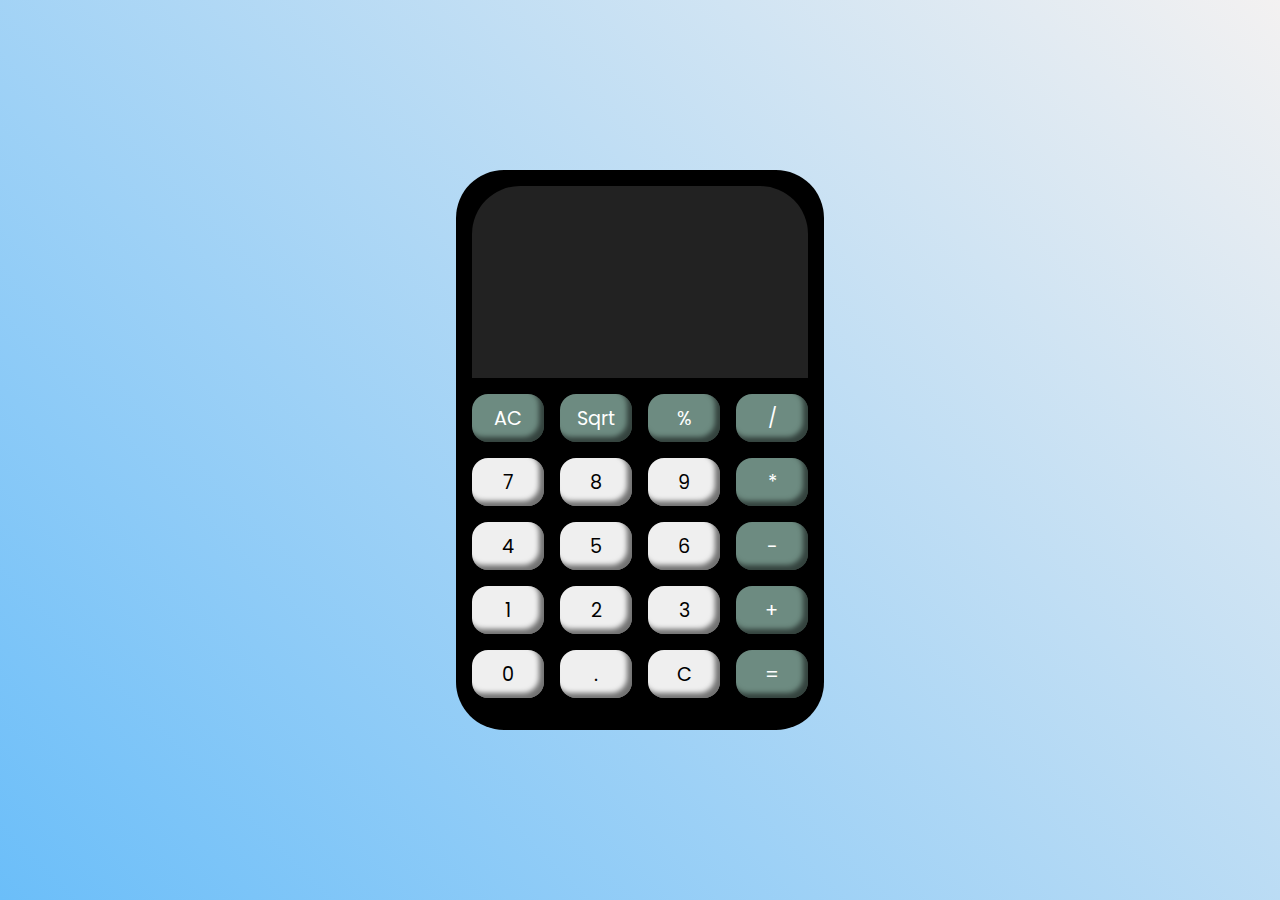
<file: calculator/index.html>
<!DOCTYPE html>
<html lang="en">
<head>
    <meta charset="UTF-8">
    <meta name="viewport" content="width=device-width, initial-scale=1.0">
    <title>Calculator</title>
    <link rel="stylesheet" href="style.css">

</head>
<body>

    <div class="container">
        <input type="text" name="screen" id="screen">
        <div class="btn-container">
            <button class="green">AC</button>
            <button class="green">Sqrt</button>
            <button class="green">%</button>
            <button class="green">/</button>
        </div>

        <div class="btn-container">
            <button>7</button>
            <button>8</button>
            <button>9</button>
            <button class="green">*</button>
        </div>
        <div class="btn-container">
            <button>4</button>
            <button>5</button>
            <button>6</button>
            <button class="green">-</button>
        </div>

        <div class="btn-container">
            <button>1</button>
            <button>2</button>
            <button>3</button>
            <button class="green">+</button>
        </div>

        <div class="btn-container">
            <button>0</button>
            <button>.</button>
            <button>C</button>
            <button class="green">=</button>
        </div>
    </div>

    <script src="scrript.js"></script>
</body>
</html>
</file>
<file: calculator/style.css>
@import url('https://fonts.googleapis.com/css2?family=Poppins:wght@300&display=swap');

*{
  margin: 0;
  padding: 0;
  box-sizing: border-box;
  font-family: 'Poppins', sans-serif;
}
body{
  background-image: linear-gradient(45deg , rgb(107, 190, 249), rgb(243,241,241));
  min-height: 100vh;
  display: flex;
  justify-content: center;
  align-items: center;
}

.container{
  background-color: black;
  width: 23rem;
  height: 35rem;
  border-radius: 3rem;
  padding: 1rem;

}
.container input
{
  width: 100%;
  height: 12rem;
  border: none;
  text-align: right;
  padding: .5rem;
  font-size: 2rem;
  background-color: rgb(34, 34, 34);
  border-radius:  3rem 3rem 0 0 ;
  color: white;
  border: none;
  pointer-events: none;
}
.container input:focus{
  outline: none;
}
.btn-container{
  display: flex;
  justify-content: center;
  align-items: center;
  gap: 1rem;
  margin: 1rem 0;
}
.btn-container button{
  width: 6rem;
  height: 3rem;
  font-size: 1.2rem;
  border-radius: 1rem;
  border: none;
  box-shadow: -5px -5px 5px rgba(0,0,0,0.527) inset ;
}

.btn-container .green{
  background-color: rgb(109, 139, 129);
  color: white;
}
</file>
